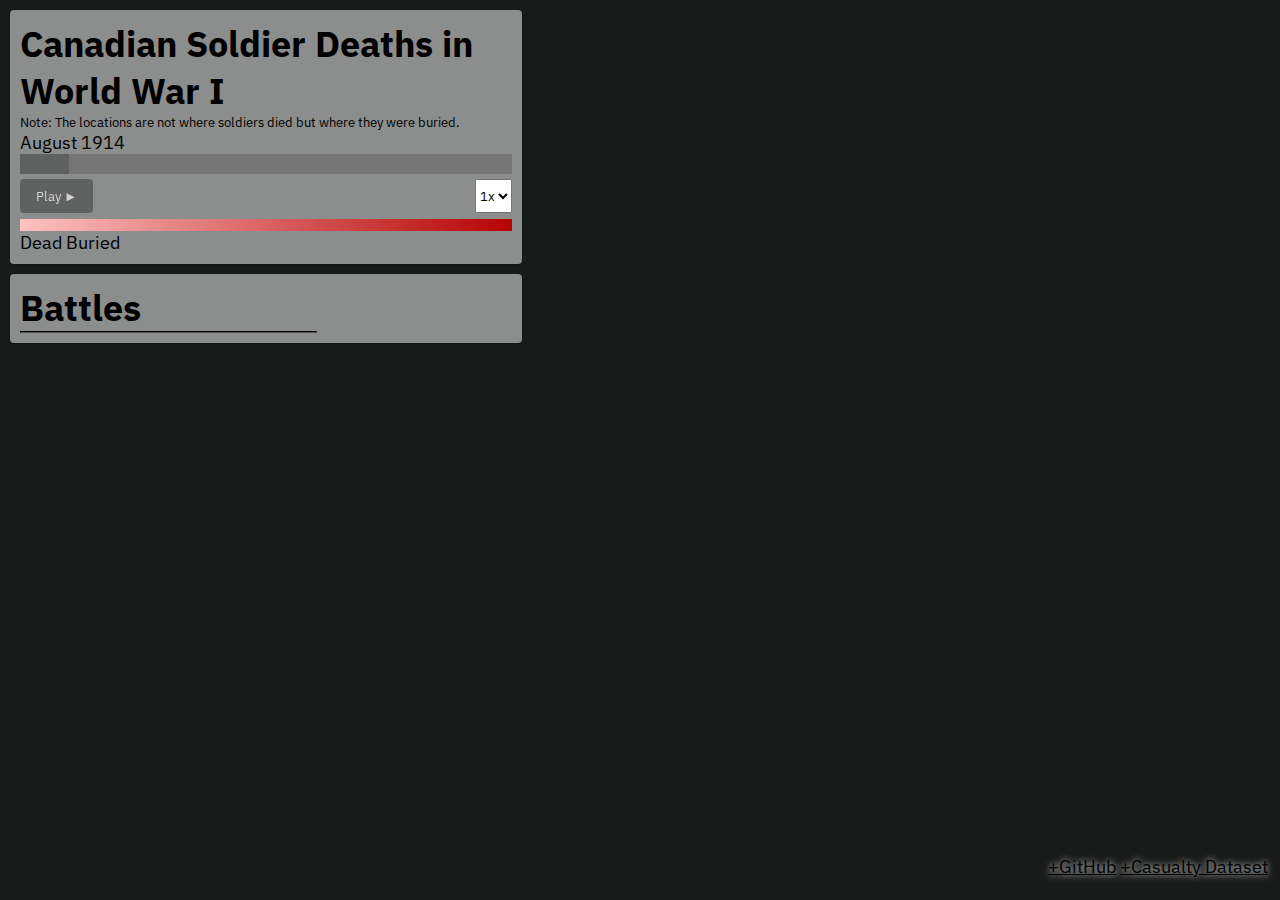
<file: index.html>
<!DOCTYPE html>
<html lang="en" dir="ltr">

<head>
  <meta charset="utf-8">
  <title>WW1 Death Map</title>
  <link href="https://fonts.googleapis.com/css?family=IBM+Plex+Sans" rel="stylesheet">
  <link rel="stylesheet" href="style.css">
  <script src="https://d3js.org/d3.v4.min.js"></script>
  <script src='https://api.tiles.mapbox.com/mapbox-gl-js/v0.51.0/mapbox-gl.js'></script>
  <link href='https://api.tiles.mapbox.com/mapbox-gl-js/v0.51.0/mapbox-gl.css' rel='stylesheet' />
</head>

<body>
  <div class="map">
    <div id='map'></div>
    <div class='map-overlay top'>
      <div class='map-overlay-inner'>
        <h1>Canadian Soldier Deaths in World War I</h1>
        <p class="disclaimer">Note: The locations are not where soldiers died but where they were buried.</p>
        <label id='date'>August 1914</label>
        <input id='slider' type='range' min='0' max='84' step='1' value='0' />
        <button type="button" class="button" onclick="play()" id="play">Play &#9658;</button>
        <select class="dropdown" name="Select Speed">
          <option value="2000">1x</option>
          <option value="1000">2x</option>
          <option value="500">4x</option>
          <!-- <option value="200">10x</option> -->
        </select>
        <!-- </div>
      <div class='map-overlay-inner'> -->
        <div id='legend' class='legend'>
          <div class='bar'></div>
          <div>Dead Buried</div>
        </div>
      </div>
      <div class='map-overlay-inner' id="battle-div">
        <h1>Battles</h1>
        <hr class="title-bar">
        <ul id="battles"></ul>
      </div>
    </div>
    <div class='map-overlay bottom'>
      <div class='map-overlay-inner' id="github-link">
        <a target="_blank" href="https://github.com/giancarlopernudisegura/ww1-cafmap">+GitHub</a>
        <a target="_blank" href="https://www.cwgc.org/find/find-war-dead/results?war=1%252c2&tab=wardead&fq_servedwithliteral=Canadian&fq_servedinliteral=Army&fq_warliteral=1">+Casualty Dataset</a>
      </div>
    </div>
  </div>

  <script src='script.js' type="text/javascript">
  </script>
</body>

</html>
</file>
<file: style.css>
element {
  --main-input-color: #666;
  --secondary-input-color: #444;
}

* {
  margin: 0;
  padding: 0;
  font-family: 'IBM Plex Sans', sans-serif;
  -webkit-font-smoothing: antialiased;
  -moz-osx-font-smoothing: grayscale;
}

body {
  background-color: #191a1a;
}

a {
  color: black;
  text-shadow: 0px 0px 6px #FFF;
}

a:visited {
  color: black;
}

::-webkit-scrollbar {
  width: 15px;
}

::-webkit-scrollbar-track {
  background-color: #232323;
}

::-webkit-scrollbar-thumb {
  background-color: #303030;
}

::-webkit-scrollbar-track:hover {
  background-color: #282828;
}

::-webkit-scrollbar-thumb:hover {
  background-color: #444;
}

.map {
  width: 100vw;
  height: 100vh;
}

#map {
  height: 100vh;
  width: 100%;
}

.geochart-colors {
  width: 100%;
  height: 100%;
}

.info {
  grid-area: 'menu';
  width: 100%;
  height: 100vh;
  color: white;
  overflow: auto;
}

.disclaimer {
  font-size: 13px;
}

#battles {
  list-style-type: circle;
  padding-left: 40px;
  max-height: 200px;
  overflow: auto;
}

@media only screen and (orientation: landscape) {
  #battles {
    max-height: 150px;
  }
}

@media only screen and (orientation: portrait) {
  #battles {
    max-height: 300px;
  }
}

#battles li {
  font-size: 22px;
}

#battle-div {
  /* to implement: change into dynamic height */
  /* max-height: 200px; */
  /* overflow: auto; */
  /* flex: 0 1 auto; */
}

#battle-div p {
  font-size: 22px;
  font-style: italic;
}

.title-bar {
  width: 60%;
  border-color: black;
  background-color: black;
}

input[type=range] {
  -webkit-appearance: none;
  width: 100%;
  height: 20px;
  background: #666;
  outline: none;
  opacity: 0.6;
  transition: opacity 0.5s;
}

input[type=range]:hover {
  opacity: 1;
}

input[type=range]::-webkit-slider-thumb {
  -webkit-appearance: none;
  appearance: none;
  width: 10%;
  height: 20px;
  background: #444;
}

input[type=range]::-moz-range-thumb {
  width: 10%;
  height: 20px;
  background: #444;
  border-radius: 0;
  border: none;
}

input[type=range]::-webkit-slider-thumb:active {
  background-color: #222;
}

input[type=range]::-moz-range-thumb:active {
  background-color: #222;
}

input[type=range]::-moz-range-track {
  background-color: rgba(0, 0, 0, 0);
}

.button {
  background-color: #444;
  border: none;
  color: white;
  padding: 8px 16px;
  text-decoration: none;
  border-radius: 4px;
  outline: none;
  opacity: 0.6;
  transition: opacity 0.5s;
  cursor: pointer;
}

.button:hover {
  opacity: 1;
}

.button:active {
  background-color: black;
}

#date {
  /* color: white; */
}

/* <~~MAP OVERLAY~~> */
.map-overlay {
  font: 18px Roboto, 'Helvetica Neue', Arial, Helvetica, sans-serif;
  position: absolute;
  width: 40%;
  padding: 10px;
}

.map-overlay .map-overlay-inner {
  background-color: rgba(255, 255, 255, .5);
  box-shadow: 0 1px 2px rgba(0, 0, 0, 0.20);
  border-radius: 4px;
  padding: 10px;
  margin-bottom: 10px;
  /* flex: 0 1 40px; */
}

.map-overlay h2 {
  line-height: 24px;
  text-align: center;
  display: block;
  margin: 0 0 10px;
}

.map-overlay .legend {
  margin-top: 6px;
}

.map-overlay .legend .bar {
  height: 12px;
  width: 100%;
  background: linear-gradient(to right, #fcc2c2, #b70303);
}

.map-overlay input {
  display: inline-block;
  width: 100%;
  position: relative;
  margin: 0;
  cursor: ew-resize;
}

.top {
  /* display: flex;
  flex-flow: column; */
  top: 0;
  left: 0;
  /* height: 100%;
  padding-bottom: 0; */
}

.bottom {
  bottom: 0;
  width: auto;
  right: 0;
}

.bottom .map-overlay-inner {
  background-color: rgba(255, 255, 255, 0);
  box-shadow: none;
  padding: 2px;
  /* margin-bottom: 0; */
}

.dropdown {
  float: right;
  position: relative;
  opacity: 1;
  height: 34px;
}
</file>
